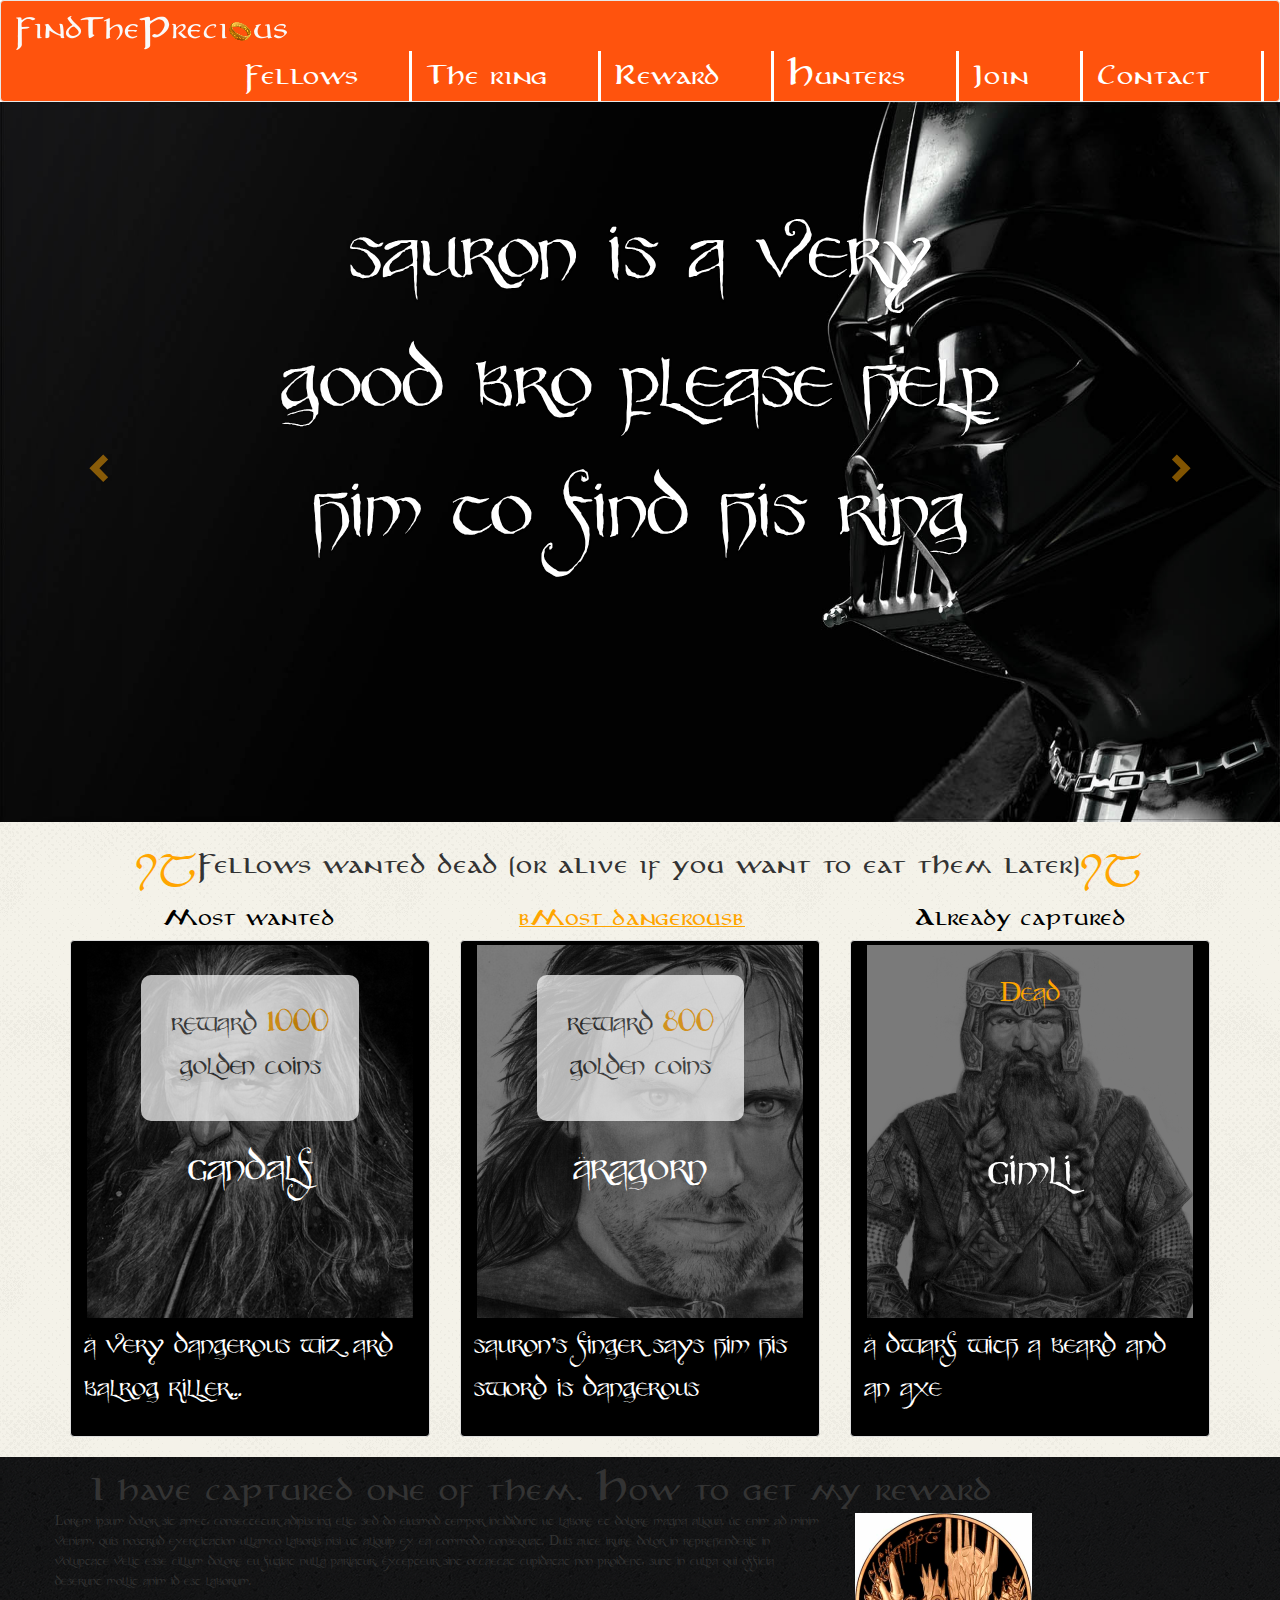
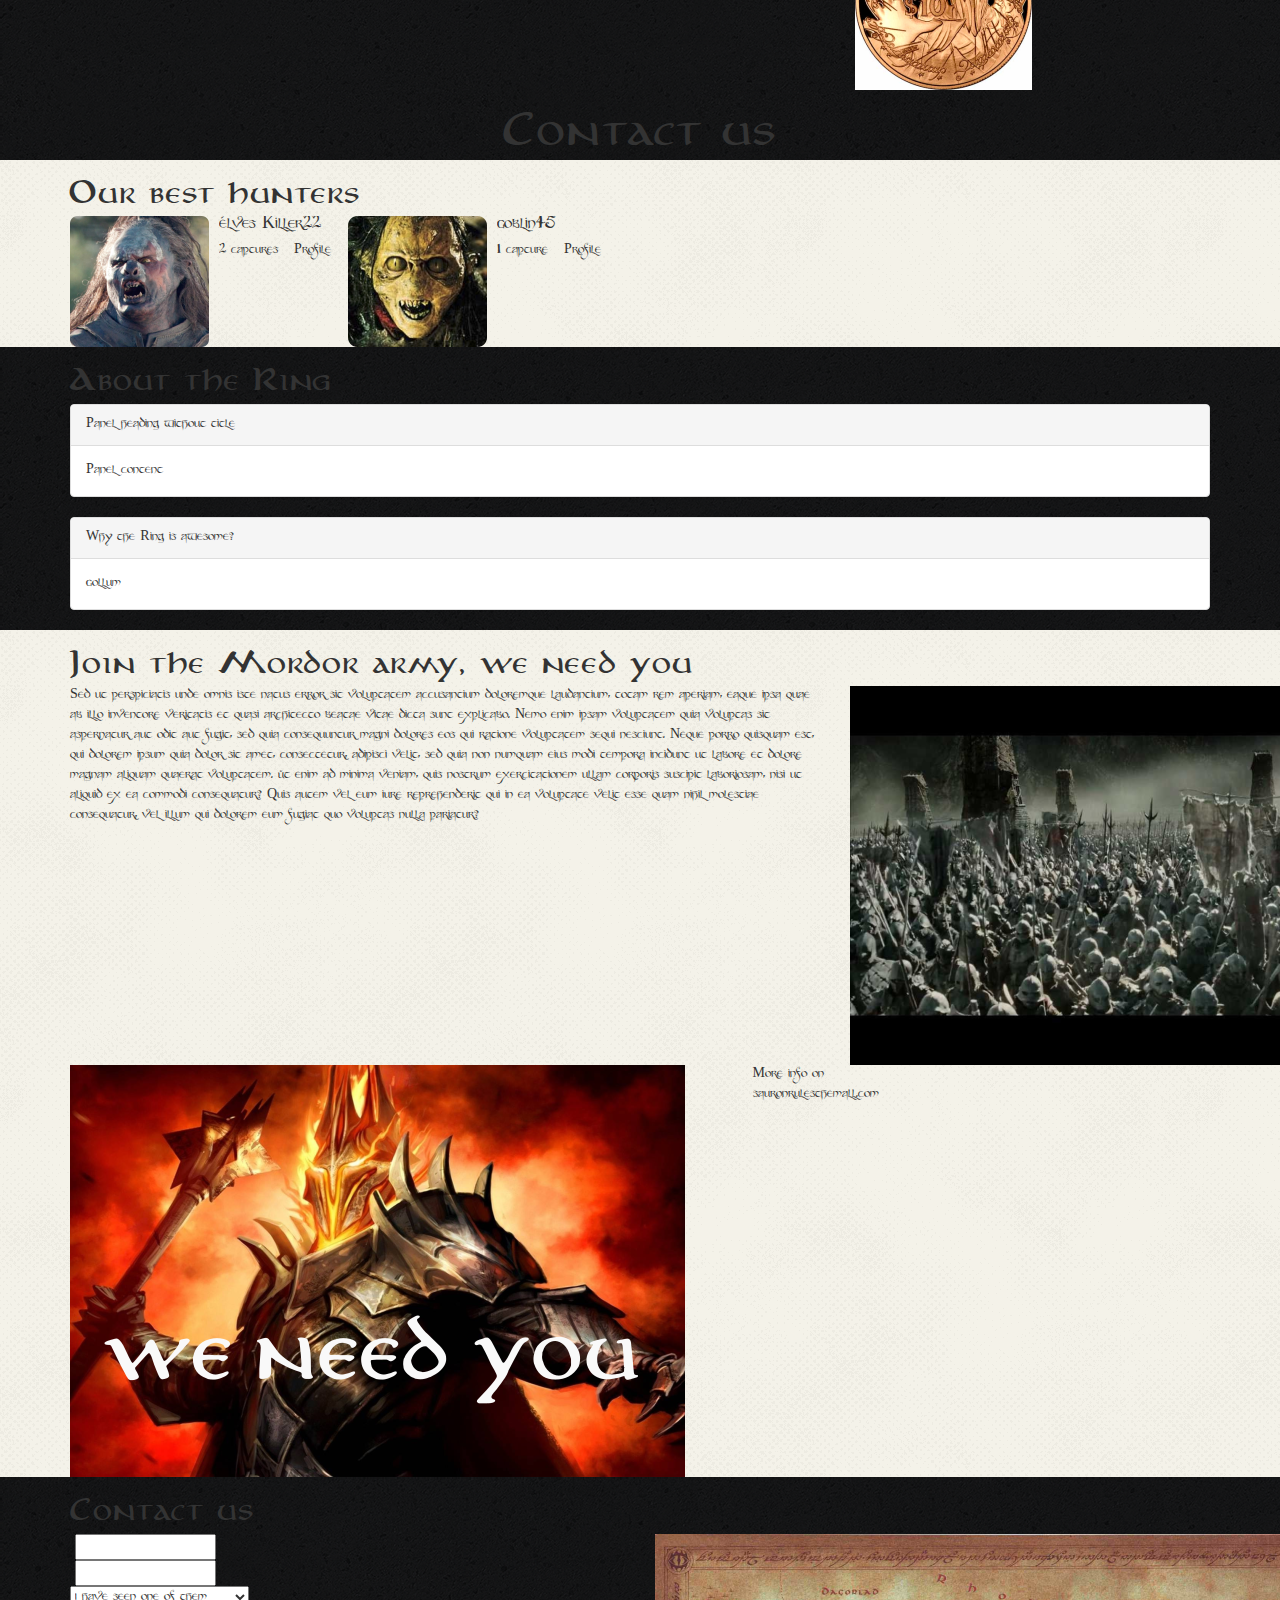
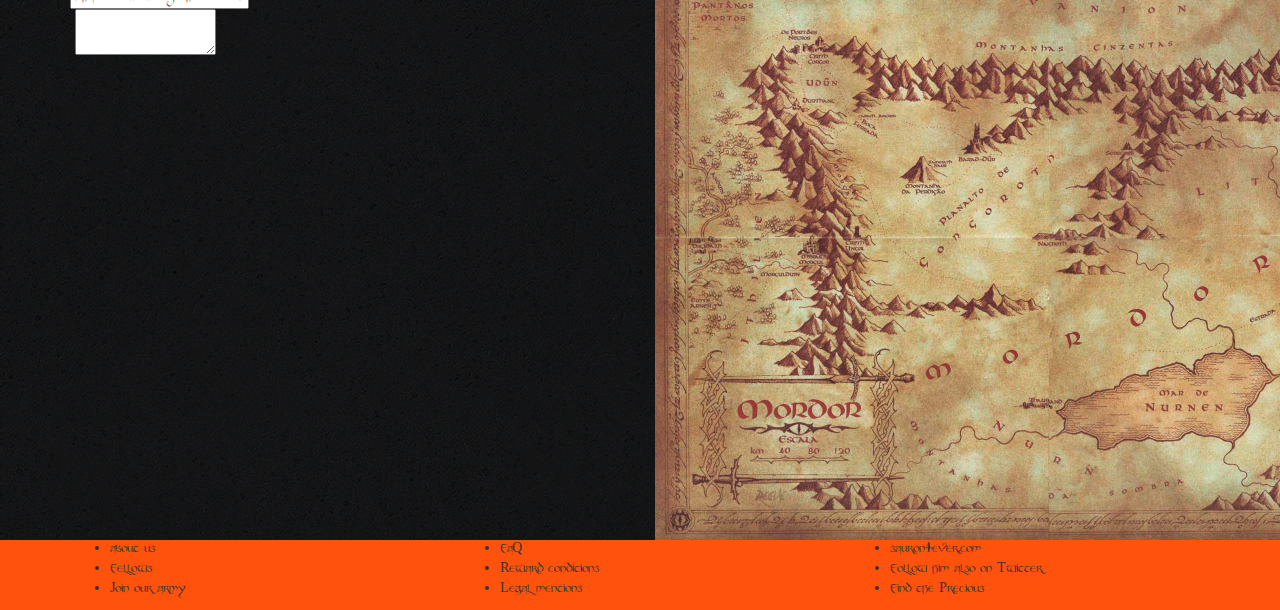
<file: index.html>
<!DOCTYPE html>
<html lang="en">
    <head>
        <meta charset="utf-8" />
        <title>findThePrecious</title>
        <script src="https://code.jquery.com/jquery-3.3.1.js" integrity="sha256-2Kok7MbOyxpgUVvAk/HJ2jigOSYS2auK4Pfzbm7uH60=" crossorigin="anonymous"></script>
        <script src="https://maxcdn.bootstrapcdn.com/bootstrap/3.3.7/js/bootstrap.min.js" integrity="sha384-Tc5IQib027qvyjSMfHjOMaLkfuWVxZxUPnCJA7l2mCWNIpG9mGCD8wGNIcPD7Txa" crossorigin="anonymous"></script>
        <link rel="stylesheet" href="https://maxcdn.bootstrapcdn.com/bootstrap/3.3.7/css/bootstrap.min.css" integrity="sha384-BVYiiSIFeK1dGmJRAkycuHAHRg32OmUcww7on3RYdg4Va+PmSTsz/K68vbdEjh4u" crossorigin="anonymous">
        <link rel="stylesheet" type="text/css" href="annexe.css"/>
       
    </head>

    <body>
        
      <!-- Header navbar-->  
      <header>    
        <nav class="navbar navbar-default">
          <div class="container-fluid">
             <!-- Brand and toggle get grouped for better mobile display -->
            <div class="navbar-header">
               <button type="button" class="navbar-toggle collapsed" data-toggle="collapse" data-target="#bs-example-navbar-collapse-1" aria-expanded="false">
                  <span class="sr-only">Toggle navigation</span>
                  <span class="icon-bar"></span>
                  <span class="icon-bar"></span>
                  <span class="icon-bar"></span>
               </button>
               <a class="navbar-brand" href="#"><img src="Images/logo.png" alt="logo"/></a>
            </div>

          <!-- Collect the nav links, forms, and other content for toggling -->
          <div class="collapse navbar-collapse" id="bs-example-navbar-collapse-1">
             
             
                <ul class="nav navbar-nav navbar-right">
                  <li><a class="lien_navigation" href="#">Fellows</a></li>
                  <li><a class="lien_navigation" href="#">The ring</a></li>    
                  <li><a class="lien_navigation" href="#">Reward</a></li>
                  <li><a class="lien_navigation" href="#">Hunters</a></li>    
                  <li><a class="lien_navigation" href="#">Join</a></li>
                  <li><a class="lien_navigation" href="#">Contact</a></li>           
                </ul>
            </div><!-- /.navbar-collapse -->
         </div><!-- /.container-fluid -->
        </nav>
        </header>
        
        
        <!--Caroussel avec images-->
        
        <section id="caroussel">
            <div id="carousel-example-generic" class="carousel slide" data-ride="carousel">

             <!-- Wrapper for slides -->
             <div class="carousel-inner" role="listbox">
                <div class="item active">
                   <img src="Images/dark_vador.jpg" alt="vador"/>
                   <div class="carousel-caption">
                     <p class="titre_image">sauron is a very good bro please help him to find his ring</p>     
                   </div>    
                </div>
                <div class="item">
                   <img src="Images/mario.jpg" alt="mario"/>
                   <div class="carousel-caption">
                       <p class="titre_image">Black metal is fun</p>
                </div>
                </div>
                <div class="item">
                   <img src="Images/requin.jpg" alt="requin"/>
                   <div class="carousel-caption">
                       <p class="titre_image">King of Rodéo</p>
                </div>
                </div> 
                
             </div>
             <!-- Controls -->
             <a class="left carousel-control" href="#carousel-example-generic" role="button" data-slide="prev">
                <span class="glyphicon glyphicon-chevron-left" aria-hidden="true"></span>
                <span class="sr-only">Previous</span>
             </a>
             <a class="right carousel-control" href="#carousel-example-generic" role="button" data-slide="next">
                <span class="glyphicon glyphicon-chevron-right" aria-hidden="true"></span>
                <span class="sr-only">Next</span>
             </a>
            </div>
        </section>
        
        
        <!--Portraits-->
        
        
        <section id="portrait">
          <div class="container">
            <h3 class="text-center">Fellows wanted dead (or alive if you want to eat them later)</h3>
               
            <ul class="nav nav-pills nav-justified">
               <li role="presentation"><a href="#">Most wanted</a></li>
               <li role="presentation" class="active"><a href="#">Most dangerous</a></li>
               <li role="presentation"><a href="#">Already captured</a></li>
                
                  
            </ul>
            
                <div class="row">
                    <div class="col-sm-10 col-md-4 ">
                        <div class="thumbnail">
                            <img src="Images/gandalf(1).png" alt="gandalf">
                            <div class="caption">    
                                 <p>A very dangerous wizard balrog killer...</p>
                            </div>
                            <div class="info">
                                <div class="reward">
                                   reward <span>1000</span> <br> golden coins
                                </div>

                                <div class="name">
                                      Gandalf
                                </div> 
                            </div>
                        </div>
                    </div>
                    
                    <div class="col-sm-10 col-md-4 ">
                        <div class="thumbnail">
                            <img src="Images/aragorn.png" alt="aragorn">
                            <div class="caption">
                                 <p>sauron's finger says him his sword is dangerous</p>
                            </div> 
                            <div class="info">
                                <div class="reward">
                                   reward <span>800</span> <br> golden coins
                                </div>

                                <div class="name">
                                      Aragorn
                                </div> 
                            </div>
                        </div>
                    </div>
                    
                    <div class="col-sm-10 col-md-4  ">
                        <div class="thumbnail">
                            <img src="Images/gimli.png" alt="gimli">
                            <div class="caption">
                                 <p>A dwarf with a beard and an axe</p>
                            </div> 
                            <div class="info">
                                <div class="dead">
                                     Dead
                                </div>

                                <div class="name_dead">
                                      Gimli
                                </div> 
                            </div>
                        </div>
                    </div>
                
                </div>
                 
          </div>       
            
         </section>
        
        
        
        <!-- Reward -->
        
        
         <section id="reward">
        
            <div class="container">
            
                <div class="row">
                    <div class="col-xs-10">
                        <h3 class="text-center">I have captured one of them. How to get my reward</h3>      
                    </div>
                    <div class="row">
                        <div class="col-xs-8">
                        <p>Lorem ipsum dolor sit amet, consectetur adipiscing elit, sed do eiusmod tempor incididunt ut labore et dolore magna aliqua. Ut enim ad minim veniam, quis nostrud exercitation ullamco laboris nisi ut aliquip ex ea commodo consequat. Duis aute irure dolor in reprehenderit in voluptate velit esse cillum dolore eu fugiat nulla pariatur. Excepteur sint occaecat cupidatat non proident, sunt in culpa qui officia deserunt mollit anim id est laborum.</p>
                        </div>
                        <div class="col-xs-4">
                            <img src="Images/coin_sauron.png" alt="coin">   
                        </div>
                    </div>
                    <div class="row">
                        <div class="col-xs-12">
                            <h1 class="text-center">Contact us</h1>
                        </div>
                        
                    </div>
                
                </div>
             </div>
           </section>
        
        
        <!-- Hunters-->
        
           <section id="hunters">
               
            <div class="container">
                <div class="row">
                    <div class="col-xs-12">
                        <h3 class="text-left">Our best hunters</h3>
                    </div> 
                </div>
                <div class="row">
                    <div class="col-xs-6">
                       <div class="media">
                         <div class="media-left">
                            <a href="#">
                               <img class="media-object" src="Images/hunter1.png" alt="hunter1">
                            </a>
                        </div>
                       
                        <div class="media-body">
                             <h4 class="media-heading">Elves Killer22</h4>
                                2 captures - Profile
                        </div>
                           
                           
                        <div class="media-left">
                            <a href="#">
                               <img class="media-object" src="Images/hunter2.png" alt="hunter2">
                            </a>
                        </div>
                       
                        <div class="media-body">
                              <h4 class="media-heading">Goblin45</h4>
                                1 capture - Profile
                        </div>                
                      </div>
                           
                   </div>  
                </div>
               </div>
              </section>
                
                
                
            <!-- The Ring-->
                
                
                
              <section id="the_ring">
                <div class="container">  
                  <h3>About the Ring</h3>
                    <div class="panel panel-default">
                       <div class="panel-heading">Panel heading without title</div>
                       <div class="panel-body">
                         Panel content
                       </div>
                    </div>

                    <div class="panel panel-default">
                       <div class="panel-heading">Why the Ring is awesome?</div>
                       <div class="panel-body">
                         Gollum
                       </div>
                    </div>
                   </div>
                  
                         
              </section>   
                
                
                
            <!--Army-->    
                
              <section id="army">
                  <div class="container">
                      <div class="row">
                         <div class="col-xs-10">
                            <h3>Join the Mordor army, we need you</h3>      
                         </div>
                      </div>       
                      <div class="row">      
                         <div class="col-xs-8">
                             <p>Sed ut perspiciatis unde omnis iste natus error sit voluptatem accusantium doloremque laudantium, totam rem aperiam, eaque ipsa quae ab illo inventore veritatis et quasi architecto beatae vitae dicta sunt explicabo. Nemo enim ipsam voluptatem quia voluptas sit aspernatur aut odit aut fugit, sed quia consequuntur magni dolores eos qui ratione voluptatem sequi nesciunt. Neque porro quisquam est, qui dolorem ipsum quia dolor sit amet, consectetur, adipisci velit, sed quia non numquam eius modi tempora incidunt ut labore et dolore magnam aliquam quaerat voluptatem. Ut enim ad minima veniam, quis nostrum exercitationem ullam corporis suscipit laboriosam, nisi ut aliquid ex ea commodi consequatur? Quis autem vel eum iure reprehenderit qui in ea voluptate velit esse quam nihil molestiae consequatur, vel illum qui dolorem eum fugiat quo voluptas nulla pariatur?</p>
                         </div>
                         <div class="col-xs-4">
                             <img src="Images/army.png" alt="army">          
                         </div> 
                      </div>
                      
                      <div class="row">
                         <div class="col-xs-3">
                             <img src="Images/weneedyou-1.png" alt="weneed">
                         </div>     
                         <div class="col-xs-offset-4 col-xs-5">
                             <p>More info on <br>sauronrulesthemall.com</p>
                         </div>          
                             
                      </div>
                  </div>       
                
              </section> 
                
                
           <!-- Formulaire--> 
                
                
              <section id="contact">
                  <div class="container">
                      <div class="row">
                          <div class="col-xs-6">
                              <h3>Contact us</h3>
                          </div>     
                      </div>
                      <div class="row">
                        <div class="col-xs-6">
                          <form action="/mon_formulaire_contact" method="post">
                            <div>
                              <label for="mail"></label>
                                <input type="email" id="mail" name="user_mail" />
                            </div>
                            <div>
                             <label for="adress"></label>
                               <input type="text" id="adress" name="user_adress" />
                            </div>
                            <div>
                               <select name="propose" id="propose"> 
                                 <option value="Cras elementum">I have seen one of them</option>
                                 <option value="ultrices diam">I have captured one of them</option>
                                 <option value="Maecenas ligula">I want to join your army</option>
                               </select>
                            </div>
                           <div>
                              <label for="message"></label>
                                <textarea id="message" name="user_message"></textarea>
                           </div>
                         </form>     
                      </div>
                      
                      <div class="row">
                          <div class="col-xs-6">
                              <img src="Images/map.png" alt="map">
                          
                          
                          
                          
                          </div>
                             
                          
                          
                      </div>
                          
                             
                    </div>
                  </div>
                </section>   
    
                
                
                
   <!-- Footer-->             
                
    <footer>
        <div class="container">
            <div class="row">
                <div class="col-xs-4">
                    <ul>
                       <li>About us</li>
                       <li>Fellows</li>
                       <li>Join our army</li>     
                    </ul>
                </div>
                <div class="col-xs-4">
                    <ul>
                       <li>FAQ</li>
                       <li>Reward conditions</li>
                       <li>Legal mentions</li>     
                    </ul>
                    
                </div>
                <div class="col-xs-4">
                    <ul>
                       <li>sauron4ever.com</li>
                       <li>Follow him also on Twitter</li>
                       <li>Find the Precious</li>     
                    </ul>
                    
                </div>
            
            
            
            </div>
        
        
        
        </div>
        
               
    </footer>
  </body>                  
</html>
</file>
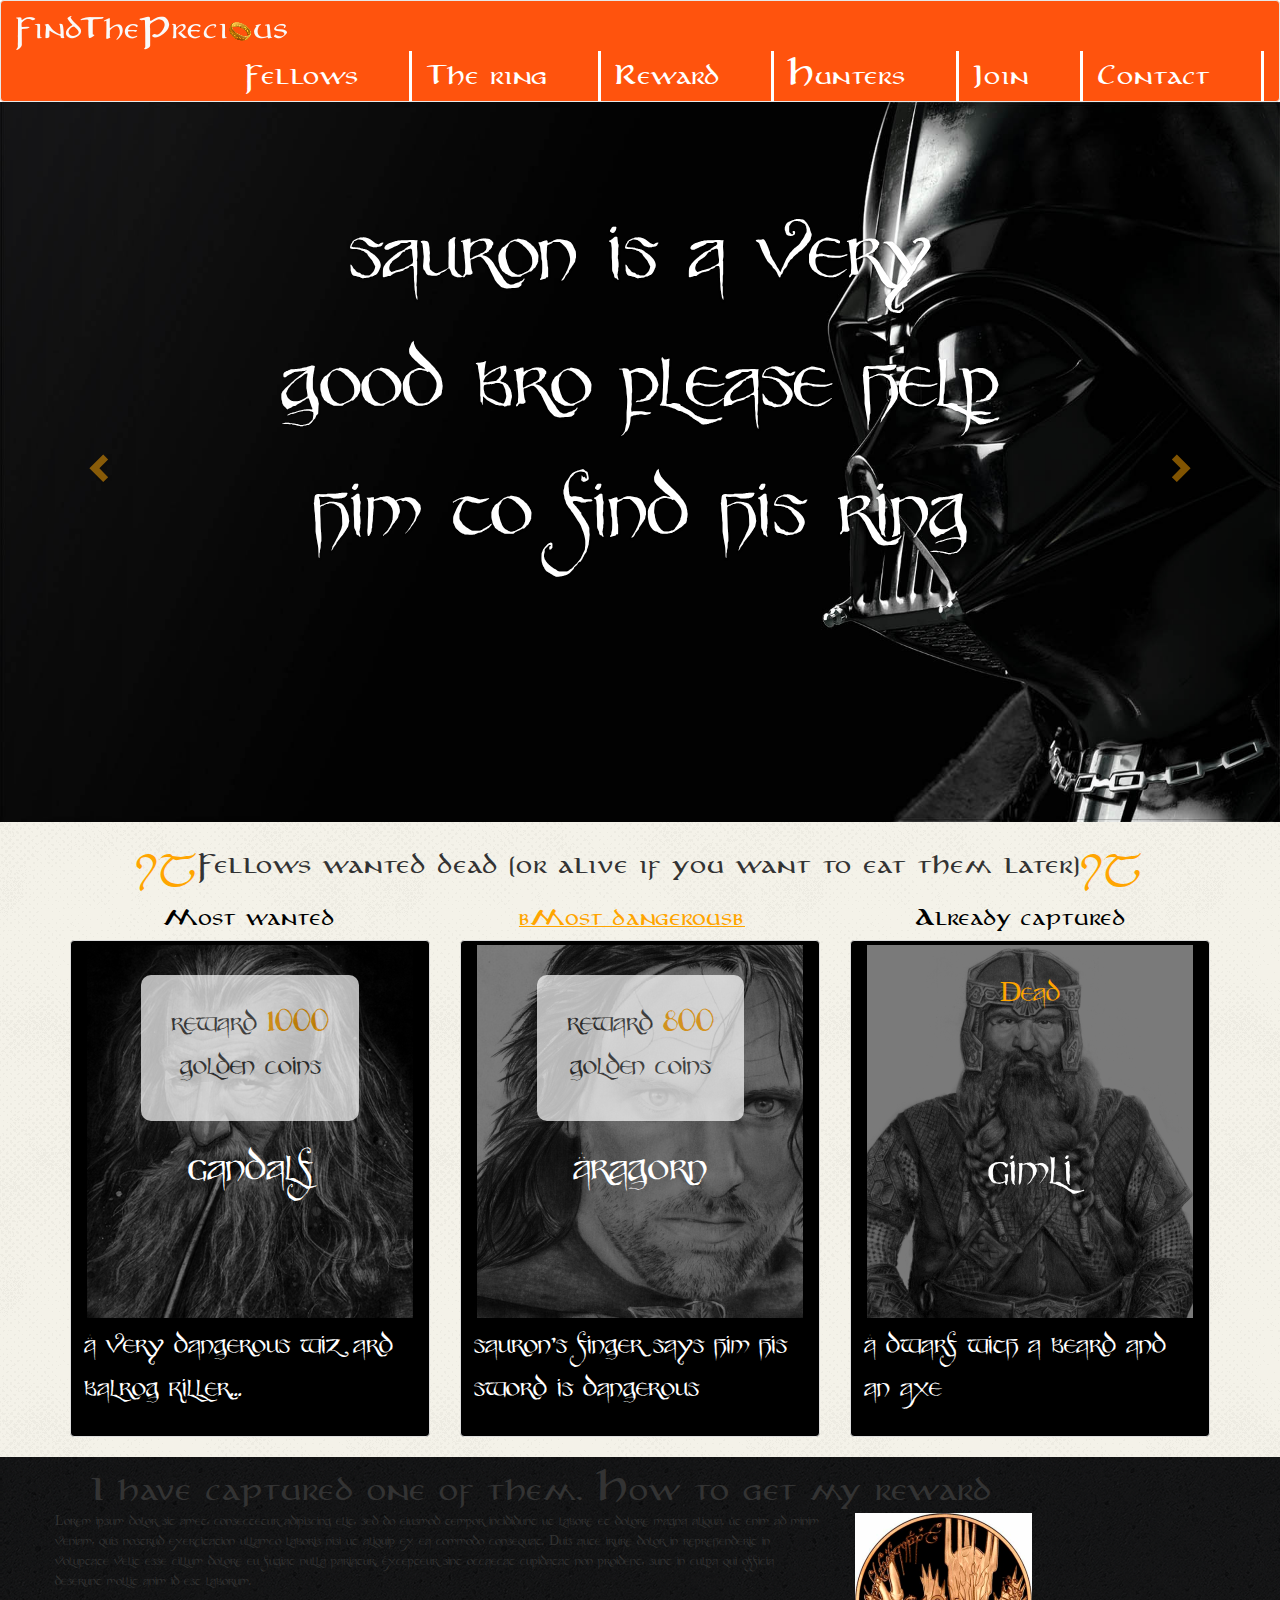
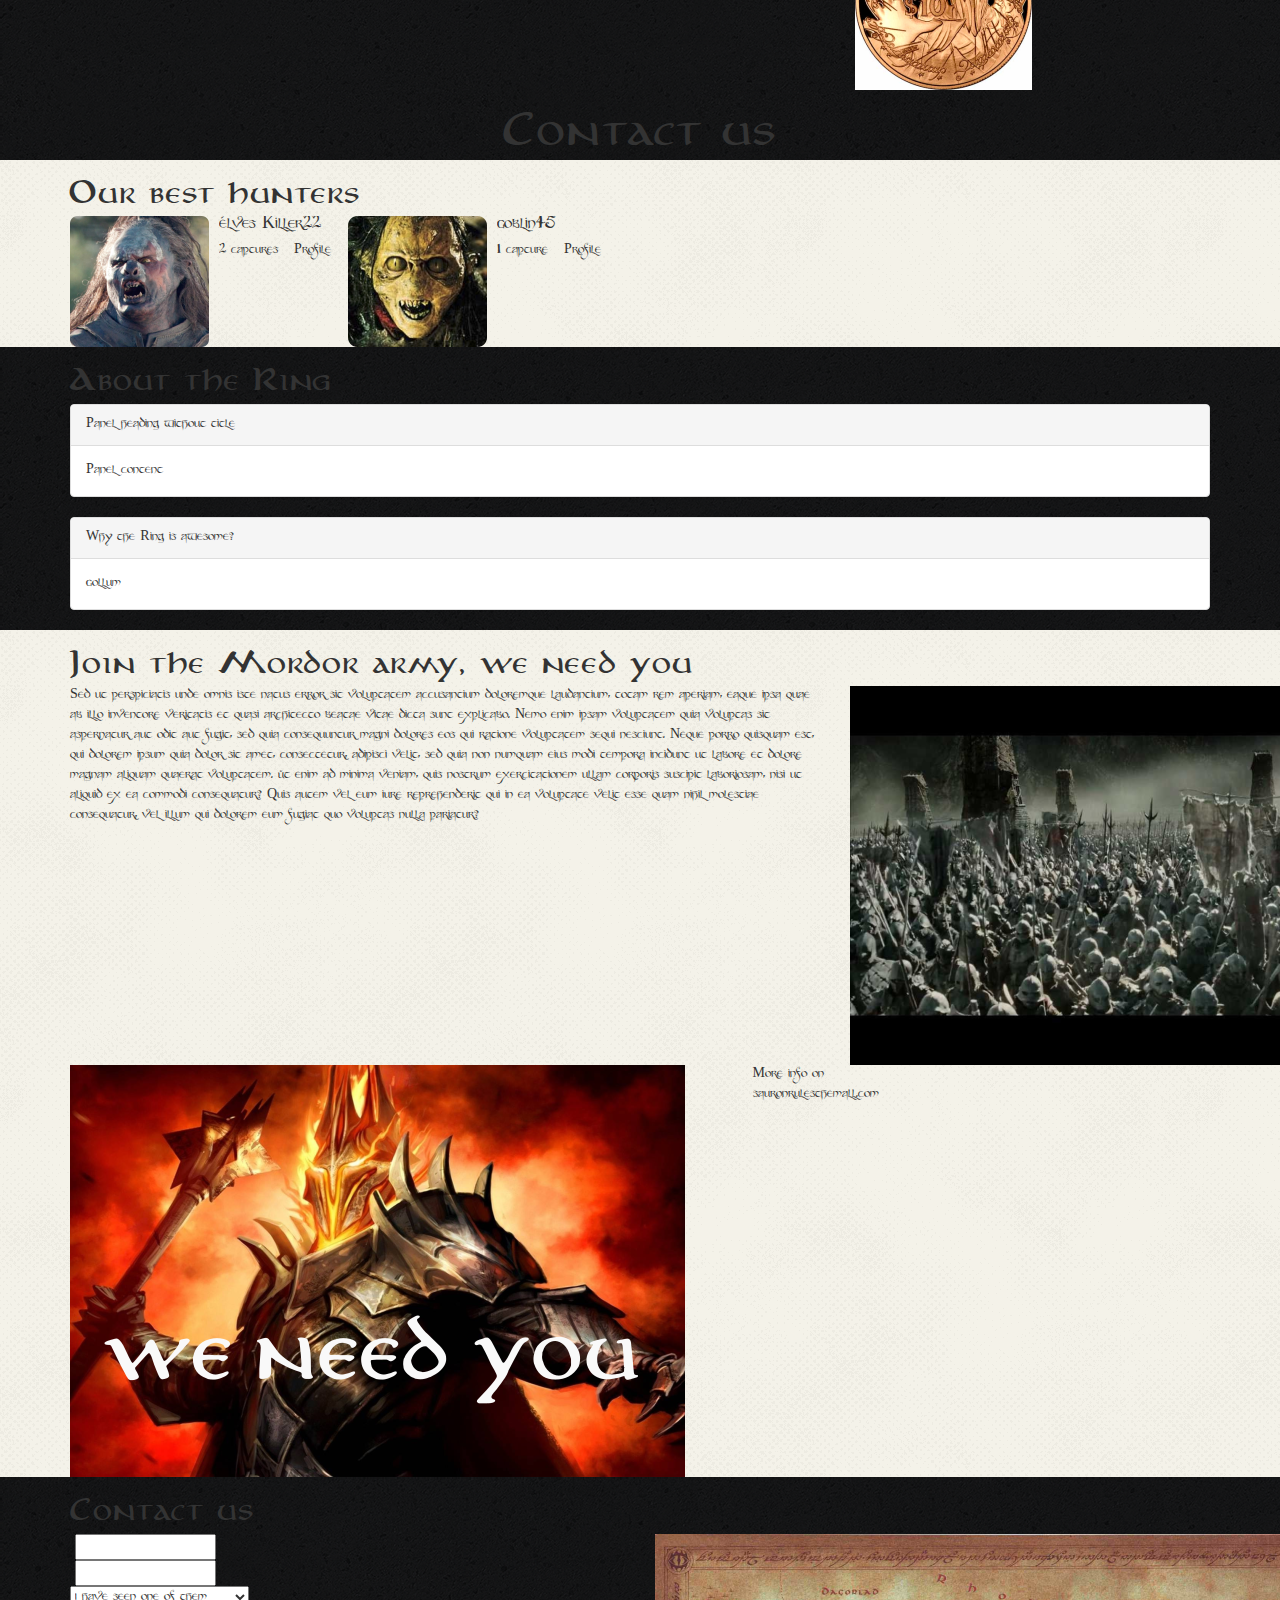
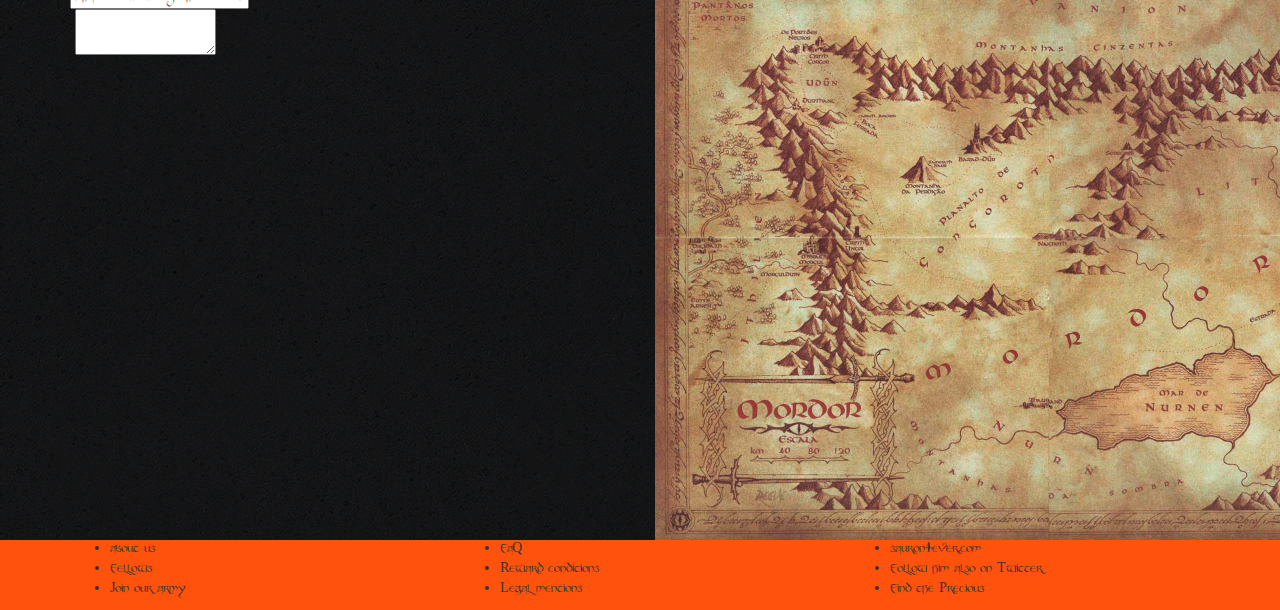
<file: find_the_precious2.html>
<!DOCTYPE html>
<html lang="en">
    <head>
        <meta charset="utf-8" />
        <title>findThePrecious</title>
        <script src="https://code.jquery.com/jquery-3.3.1.js" integrity="sha256-2Kok7MbOyxpgUVvAk/HJ2jigOSYS2auK4Pfzbm7uH60=" crossorigin="anonymous"></script>
        <script src="https://maxcdn.bootstrapcdn.com/bootstrap/3.3.7/js/bootstrap.min.js" integrity="sha384-Tc5IQib027qvyjSMfHjOMaLkfuWVxZxUPnCJA7l2mCWNIpG9mGCD8wGNIcPD7Txa" crossorigin="anonymous"></script>
        <link rel="stylesheet" href="https://maxcdn.bootstrapcdn.com/bootstrap/3.3.7/css/bootstrap.min.css" integrity="sha384-BVYiiSIFeK1dGmJRAkycuHAHRg32OmUcww7on3RYdg4Va+PmSTsz/K68vbdEjh4u" crossorigin="anonymous">
        <link rel="stylesheet" type="text/css" href="annexe.css"/>
       
    </head>

    <body>
        
      <!-- Header navbar-->  
      <header>    
        <nav class="navbar navbar-default">
          <div class="container-fluid">
             <!-- Brand and toggle get grouped for better mobile display -->
            <div class="navbar-header">
               <button type="button" class="navbar-toggle collapsed" data-toggle="collapse" data-target="#bs-example-navbar-collapse-1" aria-expanded="false">
                  <span class="sr-only">Toggle navigation</span>
                  <span class="icon-bar"></span>
                  <span class="icon-bar"></span>
                  <span class="icon-bar"></span>
               </button>
               <a class="navbar-brand" href="#"><img src="Images/logo.png" alt="logo"/></a>
            </div>

          <!-- Collect the nav links, forms, and other content for toggling -->
          <div class="collapse navbar-collapse" id="bs-example-navbar-collapse-1">
             
             
                <ul class="nav navbar-nav navbar-right">
                  <li><a class="lien_navigation" href="#">Fellows</a></li>
                  <li><a class="lien_navigation" href="#">The ring</a></li>    
                  <li><a class="lien_navigation" href="#">Reward</a></li>
                  <li><a class="lien_navigation" href="#">Hunters</a></li>    
                  <li><a class="lien_navigation" href="#">Join</a></li>
                  <li><a class="lien_navigation" href="#">Contact</a></li>           
                </ul>
            </div><!-- /.navbar-collapse -->
         </div><!-- /.container-fluid -->
        </nav>
        </header>
        
        
        <!--Caroussel avec images-->
        
        <section id="caroussel">
            <div id="carousel-example-generic" class="carousel slide" data-ride="carousel">

             <!-- Wrapper for slides -->
             <div class="carousel-inner" role="listbox">
                <div class="item active">
                   <img src="Images/dark_vador.jpg" alt="vador"/>
                   <div class="carousel-caption">
                     <p class="titre_image">sauron is a very good bro please help him to find his ring</p>     
                   </div>    
                </div>
                <div class="item">
                   <img src="Images/mario.jpg" alt="mario"/>
                   <div class="carousel-caption">
                       <p class="titre_image">Black metal is fun</p>
                </div>
                </div>
                <div class="item">
                   <img src="Images/requin.jpg" alt="requin"/>
                   <div class="carousel-caption">
                       <p class="titre_image">King of Rodéo</p>
                </div>
                </div> 
                
             </div>
             <!-- Controls -->
             <a class="left carousel-control" href="#carousel-example-generic" role="button" data-slide="prev">
                <span class="glyphicon glyphicon-chevron-left" aria-hidden="true"></span>
                <span class="sr-only">Previous</span>
             </a>
             <a class="right carousel-control" href="#carousel-example-generic" role="button" data-slide="next">
                <span class="glyphicon glyphicon-chevron-right" aria-hidden="true"></span>
                <span class="sr-only">Next</span>
             </a>
            </div>
        </section>
        
        
        <!--Portraits-->
        
        
        <section id="portrait">
          <div class="container">
            <h3 class="text-center">Fellows wanted dead (or alive if you want to eat them later)</h3>
               
            <ul class="nav nav-pills nav-justified">
               <li role="presentation"><a href="#">Most wanted</a></li>
               <li role="presentation" class="active"><a href="#">Most dangerous</a></li>
               <li role="presentation"><a href="#">Already captured</a></li>
                
                  
            </ul>
            
                <div class="row">
                    <div class="col-sm-10 col-md-4 ">
                        <div class="thumbnail">
                            <img src="Images/gandalf(1).png" alt="gandalf">
                            <div class="caption">    
                                 <p>A very dangerous wizard balrog killer...</p>
                            </div>
                            <div class="info">
                                <div class="reward">
                                   reward <span>1000</span> <br> golden coins
                                </div>

                                <div class="name">
                                      Gandalf
                                </div> 
                            </div>
                        </div>
                    </div>
                    
                    <div class="col-sm-10 col-md-4 ">
                        <div class="thumbnail">
                            <img src="Images/aragorn.png" alt="aragorn">
                            <div class="caption">
                                 <p>sauron's finger says him his sword is dangerous</p>
                            </div> 
                            <div class="info">
                                <div class="reward">
                                   reward <span>800</span> <br> golden coins
                                </div>

                                <div class="name">
                                      Aragorn
                                </div> 
                            </div>
                        </div>
                    </div>
                    
                    <div class="col-sm-10 col-md-4  ">
                        <div class="thumbnail">
                            <img src="Images/gimli.png" alt="gimli">
                            <div class="caption">
                                 <p>A dwarf with a beard and an axe</p>
                            </div> 
                            <div class="info">
                                <div class="dead">
                                     Dead
                                </div>

                                <div class="name_dead">
                                      Gimli
                                </div> 
                            </div>
                        </div>
                    </div>
                
                </div>
                 
          </div>       
            
         </section>
        
        
        
        <!-- Reward -->
        
        
         <section id="reward">
        
            <div class="container">
            
                <div class="row">
                    <div class="col-xs-10">
                        <h3 class="text-center">I have captured one of them. How to get my reward</h3>      
                    </div>
                    <div class="row">
                        <div class="col-xs-8">
                        <p>Lorem ipsum dolor sit amet, consectetur adipiscing elit, sed do eiusmod tempor incididunt ut labore et dolore magna aliqua. Ut enim ad minim veniam, quis nostrud exercitation ullamco laboris nisi ut aliquip ex ea commodo consequat. Duis aute irure dolor in reprehenderit in voluptate velit esse cillum dolore eu fugiat nulla pariatur. Excepteur sint occaecat cupidatat non proident, sunt in culpa qui officia deserunt mollit anim id est laborum.</p>
                        </div>
                        <div class="col-xs-4">
                            <img src="Images/coin_sauron.png" alt="coin">   
                        </div>
                    </div>
                    <div class="row">
                        <div class="col-xs-12">
                            <h1 class="text-center">Contact us</h1>
                        </div>
                        
                    </div>
                
                </div>
             </div>
           </section>
        
        
        <!-- Hunters-->
        
           <section id="hunters">
               
            <div class="container">
                <div class="row">
                    <div class="col-xs-12">
                        <h3 class="text-left">Our best hunters</h3>
                    </div> 
                </div>
                <div class="row">
                    <div class="col-xs-6">
                       <div class="media">
                         <div class="media-left">
                            <a href="#">
                               <img class="media-object" src="Images/hunter1.png" alt="hunter1">
                            </a>
                        </div>
                       
                        <div class="media-body">
                             <h4 class="media-heading">Elves Killer22</h4>
                                2 captures - Profile
                        </div>
                           
                           
                        <div class="media-left">
                            <a href="#">
                               <img class="media-object" src="Images/hunter2.png" alt="hunter2">
                            </a>
                        </div>
                       
                        <div class="media-body">
                              <h4 class="media-heading">Goblin45</h4>
                                1 capture - Profile
                        </div>                
                      </div>
                           
                   </div>  
                </div>
               </div>
              </section>
                
                
                
            <!-- The Ring-->
                
                
                
              <section id="the_ring">
                <div class="container">  
                  <h3>About the Ring</h3>
                    <div class="panel panel-default">
                       <div class="panel-heading">Panel heading without title</div>
                       <div class="panel-body">
                         Panel content
                       </div>
                    </div>

                    <div class="panel panel-default">
                       <div class="panel-heading">Why the Ring is awesome?</div>
                       <div class="panel-body">
                         Gollum
                       </div>
                    </div>
                   </div>
                  
                         
              </section>   
                
                
                
            <!--Army-->    
                
              <section id="army">
                  <div class="container">
                      <div class="row">
                         <div class="col-xs-10">
                            <h3>Join the Mordor army, we need you</h3>      
                         </div>
                      </div>       
                      <div class="row">      
                         <div class="col-xs-8">
                             <p>Sed ut perspiciatis unde omnis iste natus error sit voluptatem accusantium doloremque laudantium, totam rem aperiam, eaque ipsa quae ab illo inventore veritatis et quasi architecto beatae vitae dicta sunt explicabo. Nemo enim ipsam voluptatem quia voluptas sit aspernatur aut odit aut fugit, sed quia consequuntur magni dolores eos qui ratione voluptatem sequi nesciunt. Neque porro quisquam est, qui dolorem ipsum quia dolor sit amet, consectetur, adipisci velit, sed quia non numquam eius modi tempora incidunt ut labore et dolore magnam aliquam quaerat voluptatem. Ut enim ad minima veniam, quis nostrum exercitationem ullam corporis suscipit laboriosam, nisi ut aliquid ex ea commodi consequatur? Quis autem vel eum iure reprehenderit qui in ea voluptate velit esse quam nihil molestiae consequatur, vel illum qui dolorem eum fugiat quo voluptas nulla pariatur?</p>
                         </div>
                         <div class="col-xs-4">
                             <img src="Images/army.png" alt="army">          
                         </div> 
                      </div>
                      
                      <div class="row">
                         <div class="col-xs-3">
                             <img src="Images/weneedyou-1.png" alt="weneed">
                         </div>     
                         <div class="col-xs-offset-4 col-xs-5">
                             <p>More info on <br>sauronrulesthemall.com</p>
                         </div>          
                             
                      </div>
                  </div>       
                
              </section> 
                
                
           <!-- Formulaire--> 
                
                
              <section id="contact">
                  <div class="container">
                      <div class="row">
                          <div class="col-xs-6">
                              <h3>Contact us</h3>
                          </div>     
                      </div>
                      <div class="row">
                        <div class="col-xs-6">
                          <form action="/mon_formulaire_contact" method="post">
                            <div>
                              <label for="mail"></label>
                                <input type="email" id="mail" name="user_mail" />
                            </div>
                            <div>
                             <label for="adress"></label>
                               <input type="text" id="adress" name="user_adress" />
                            </div>
                            <div>
                               <select name="propose" id="propose"> 
                                 <option value="Cras elementum">I have seen one of them</option>
                                 <option value="ultrices diam">I have captured one of them</option>
                                 <option value="Maecenas ligula">I want to join your army</option>
                               </select>
                            </div>
                           <div>
                              <label for="message"></label>
                                <textarea id="message" name="user_message"></textarea>
                           </div>
                         </form>     
                      </div>
                      
                      <div class="row">
                          <div class="col-xs-6">
                              <img src="Images/map.png" alt="map">
                          
                          
                          
                          
                          </div>
                             
                          
                          
                      </div>
                          
                             
                    </div>
                  </div>
                </section>   
    
                
                
                
   <!-- Footer-->             
                
    <footer>
        <div class="container">
            <div class="row">
                <div class="col-xs-4">
                    <ul>
                       <li>About us</li>
                       <li>Fellows</li>
                       <li>Join our army</li>     
                    </ul>
                </div>
                <div class="col-xs-4">
                    <ul>
                       <li>FAQ</li>
                       <li>Reward conditions</li>
                       <li>Legal mentions</li>     
                    </ul>
                    
                </div>
                <div class="col-xs-4">
                    <ul>
                       <li>sauron4ever.com</li>
                       <li>Follow him also on Twitter</li>
                       <li>Find the Precious</li>     
                    </ul>
                    
                </div>
            
            
            
            </div>
        
        
        
        </div>
        
               
    </footer>
  </body>                  
</html>
</file>
<file: annexe.css>
@font-face {
    font-family: 'tengwar_annatarregular';

    src: url('fonts/tengar_annatar/tengwar-webfont.woff2') format('woff2'),
         url(fonts/tengar_annatar/tengwar-webfont.woff) format('woff'),
         url('fonts/tengar_annatar/tengwar-webfont.ttf') format('truetype');
         
    font-weight: normal;
    font-style: normal;
}


@font-face {
    font-family: 'anironcbold';
    src: url('fonts/aniron/anicb___-webfont.eot');
    src: url('fonts/aniron/anicb___-webfont.eot?#iefix') format('embedded-opentype'),
         url('fonts/aniron/anicb___-webfont.woff2') format('woff2'),
         url('fonts/aniron/anicb___-webfont.woff') format('woff'),
         url('fonts/aniron/anicb___-webfont.ttf') format('truetype'),
         url('fonts/aniron/anicb___-webfont.svg#anironcbold') format('svg');
    font-weight: normal;
    font-style: normal;
}

@font-face {
    font-family: 'anironcregular';
    src: url('fonts/aniron/anicm___-webfont.eot');
    src: url('fonts/aniron/anicm___-webfont.eot?#iefix') format('embedded-opentype'),
         url('fonts/aniron/anicm___-webfont.woff2') format('woff2'),
         url('fonts/aniron/anicm___-webfont.woff') format('woff'),
         url('fonts/aniron/anicm___-webfont.ttf') format('truetype'),
         url('fonts/aniron/anicm___-webfont.svg#anironcregular') format('svg');
    font-weight: normal;
    font-style: normal;
}


@font-face {
    font-family: 'anironbold';
    src: url('fonts/aniron/anirb___-webfont.eot');
    src: url('fonts/aniron/anirb___-webfont.eot?#iefix') format('embedded-opentype'),
         url('fonts/aniron/anirb___-webfont.woff2') format('woff2'),
         url('fonts/aniron/anirb___-webfont.woff') format('woff'),
         url('fonts/aniron/anirb___-webfont.ttf') format('truetype'),
         url('fonts/aniron/anirb___-webfont.svg#anironbold') format('svg');
    font-weight: normal;
    font-style: normal;
}

@font-face {
    font-family: 'anironregular';
    src: url('fonts/aniron/anirm___-webfont.eot');
    src: url('fonts/aniron/anirm___-webfont.eot?#iefix') format('embedded-opentype'),
         url('fonts/aniron/anirm___-webfont.woff2') format('woff2'),
         url('fonts/aniron/anirm___-webfont.woff') format('woff'),
         url('fonts/aniron/anirm___-webfont.ttf') format('truetype'),
         url('fonts/aniron/anirm___-webfont.svg#anironregular') format('svg');
    font-weight: normal;
    font-style: normal;
}

@font-face {
    font-family: 'party_businessregular';
    src: url('fonts/party_business/partybusiness-webfont.eot');
    src: url('fonts/party_business/partybusiness-webfont.eot?#iefix') format('embedded-opentype'),
         url('fonts/party_business/partybusiness-webfont.woff2') format('woff2'),
         url('fonts/party_business/partybusiness-webfont.woff') format('woff'),
         url('fonts/party_business/partybusiness-webfont.ttf') format('truetype'),
         url('fonts/party_business/partybusiness-webfont.svg#party_businessregular') format('svg');
    font-weight: normal;
    font-style: normal;
}

body {
    font-family: 'party_businessregular';
}

h1, h2, h3, .lien_navigation, .nav-pills > li > a {
    font-family: 'anironregular';
}




/*header*/



.navbar {
    background-color: #FF530D;
}

.navbar-default .navbar-nav > li > a.lien_navigation {
    color: white;
    font-size: 20px;
    padding-right: 50px;
    border-right: solid;
    
}


.lien {
    color: white;
}

header .navbar {
    margin-bottom: 0;
    
}

/*section un*/
.carousel-caption .titre_image {
    font-size: 10vh;
}
.carousel-caption {
    transform: translateY(-40%);

}



/*section deux*/



#portrait h3::before {
    font-family:'tengwar_annatarregular';
    content: "ij";
    font-size: 40px;
    color: orange;
    
}

#portrait h3::after {
    font-family:'tengwar_annatarregular';
    content: "ij";
    font-size: 40px;
    color: orange;
}

#portrait h3 {
    font-size: 20px;
}

.navbar-default .navbar-nav > li > a.lien_navigation:hover {
    text-decoration: underline;
    
}

.nav > li > a:focus, .nav > li > a:hover {
    background-color: transparent;
    text-decoration: underline;
    color: orange;
}
    
.nav-pills > li > a {
    color: black;
    font-size: 17px;
    
}

.nav-pills > li.active > a, .nav-pills > li.active > a:focus, .nav-pills > li.active > a:hover {
    background-color: transparent;
    color: orange;
    text-decoration: underline;
}

.nav-pills > li.active > a, .nav-pills > li.active > a:focus, .nav-pills > li.active > a::before {
    content: "b";
    font-family: tengwar_annatarregular';
    color: orange;
    
}

.nav-pills > li.active > a, .nav-pills > li.active > a:focus, .nav-pills > li.active > a::after {
    content: "b";
    font-family: tengwar_annatarregular';
    color: orange; 
    
}


#portrait {
    background-image: url("Images/bg_light.png");
        
}

.thumbnail img {
    opacity: 0.5;
}


.thumbnail {
    background-color: black;
}


.thumbnail .caption {
    color: white;
    font-size: 30px;
}



.info {
    display: flex;
    justify-content: center;
    
}



.reward {
    position: absolute;
    top: 35px;
    background-color: white;
    opacity: 0.7;
    border-radius: 10px;
    font-size: 30px;
    text-align: center;
    padding: 1em;
    
}

.name {
    position: absolute;
    top: 200px;
    font-size: 45px;
    color: white;
}

.name_dead {
    position: absolute;
    top: 200px;
    font-size: 50px;
    color: white;
}

.dead {
    position: absolute;
    top: 35px;
    font-size: 30px;
    color: orange;
    
}

span {
    color: orange;
}

.thumbnail img:hover {
    opacity: 1;
}


.thumbnail:hover .reward {
    display: none;
}

.thumbnail:hover .name {
    top: 300px;
    color: black;
    font-size: 25px;
}



#reward {
    background-image: url("Images/bg_dark.png");
}

/*section quatre*/
#hunters {
    background-image: url("Images/bg_light.png");
}

/*section cinq*/
#the_ring {
    background-image: url("Images/bg_dark.png");
}

/*section six*/

#army {
    background-image: url("Images/bg_light.png");
}

/*section sept*/
#contact {
    background-image: url("Images/bg_dark.png");
    
}

/*footer*/
footer {
    background-color: #FF530D;
}
</file>
